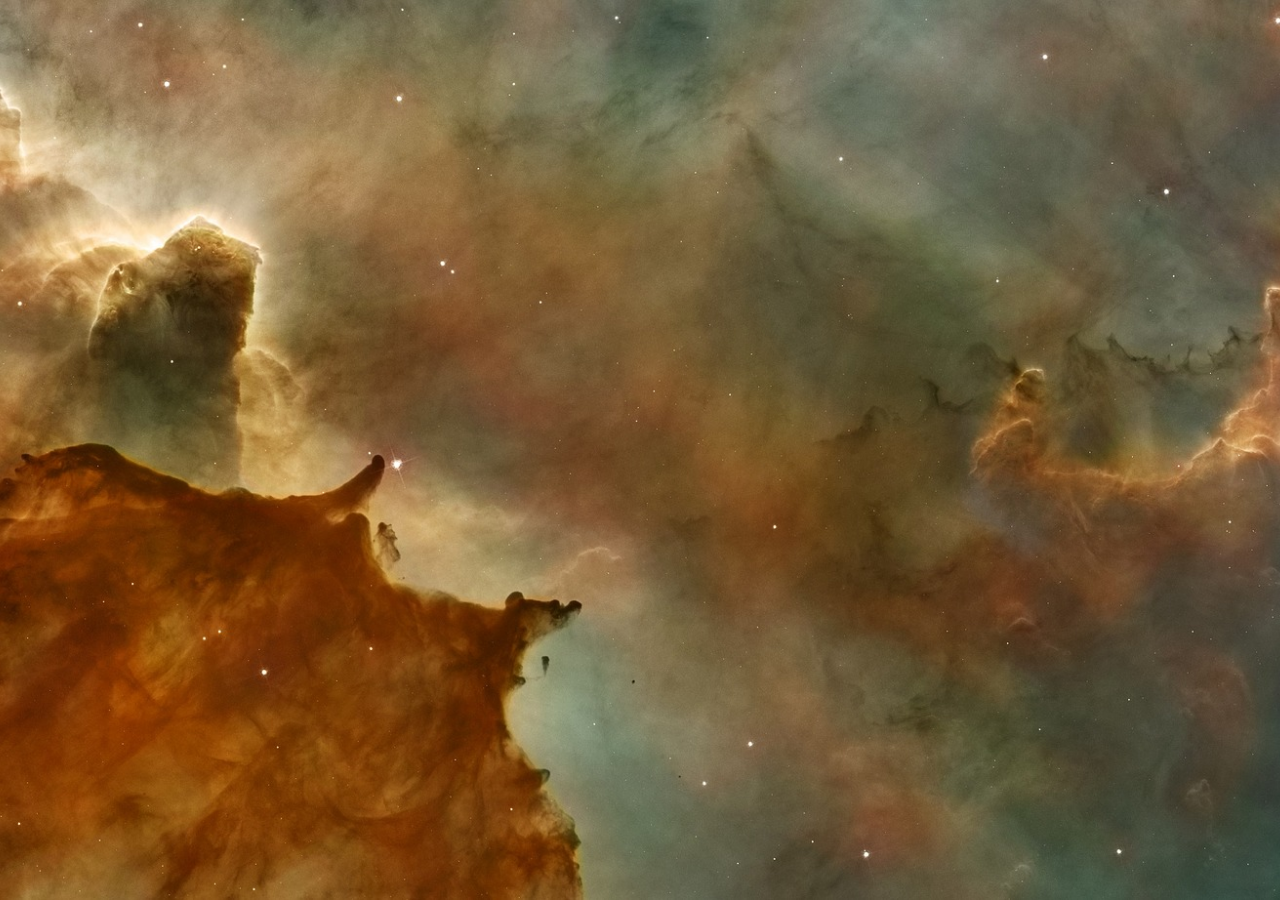
<file: header.html>
<!DOCTYPE html>
<html lang="fr">

<head>
    <meta charset="UTF-8">
    <meta name="viewport" content="width=device-width, initial-scale=1.0">
    <meta http-equiv="X-UA-Compatible" content="ie=edge">
    <meta name="keywords" content="Clémence, Laffont, Simplon, portfolio, developpeur, front, back, fullstack, web, infographiste, integrateur" />
    <meta name="description" content="Portfolio de Clémence Laffont, élève chez Simplon, future developpeur fullstack junior." />
    <meta name="author" content="Clémence Laffont" />
    <link href="https://fonts.googleapis.com/css?family=Kaushan+Script|Raleway" rel="stylesheet">
    <link rel="stylesheet" type="text/css" href="css/font-awesome.css" />
    <link rel="stylesheet" type="text/css" href="css/mouv.css" />
    <link rel="stylesheet" type="text/css" href="css/style.css" />
    <link rel="stylesheet" type="text/css" href="css/mobil.css" />
    
    <link rel="icon" type="image/png" href="img/petite-miniature.jpg" />
    <meta property="og:image" content="https://www.simplonlyon.fr/promo3/claffont/portfolio/img/petite-miniature.jpg"/>
    <meta property="og:image:width" content="250" />
    <meta property="og:image:height" content="250" />
    <meta property="og:title" content="Clémence Laffont" />
    <meta property="og:type" content="portfolio" />
    <meta property="og:description" content="developpeuse web fullstack junior à la recherche d'une entreprise cool !" />
    <link rel="image_src" href="https://www.simplonlyon.fr/promo3/claffont/portfolio/img/petite-miniature.jpg" />

    <title>Clémence Laffont</title>
</head>

<body>
</file>
<file: css/mouv.css>
@import url('https://fonts.googleapis.com/css?family=Kaushan+Script|Raleway');

/*font-family: 'Raleway', sans-serif;
font-family: 'Kaushan Script', cursive;*/

@keyframes deroule {
    from {
        height: 0px
    }
    to {
        height: 280px;
    }
}

@keyframes enroule {
    from {
        height: 280px
    }
    to {
        height: 0px;
    }
}

@keyframes imgaccueilportable {
    0% {
        height: 70vh;
        opacity: 0;
    }
    8% {
        opacity: 0;
    }
    24% {
        opacity: 1;
    }
    35% {
        opacity: 1;
        height: 70vh;
    }
    80% {
        opacity: 1;
        height: 30vh;
    }
    100% {
        opacity: 1;
        height: 30vh;
    }
}

@keyframes accueilportable {
    0% {
        opacity: 0;
    }
    70% {
        opacity: 0;
    }
    100% {
        opacity: 1;
    }
}

@keyframes imgaccueil {
    0% {
        opacity: 0;
    }
    8% {
        opacity: 0;
    }
    24% {
        opacity: 1;
    }
    100% {
        opacity: 1;
    }
}

@keyframes accueil {
    0% {
        margin-left: 0vh;
        margin-right: 0vh;
        width: 0px;
        opacity: 0;
        height: 300px;
    }
    30% {
        margin-left: 0vh;
        margin-right: 0vh;
        width: 0px;
        opacity: 0;
        height: 300px;
    }
    55% {
        margin-left: 10vh;
        margin-right: 20vh;
        width: 100%;
        height: 71px;
        opacity: 0;
    }
    70% {
        height: 71px;
        opacity: 1;
    }
    75% {
        height: 71px;
        opacity: 1;
    }
    100% {
        height: 468px;
    }
}
</file>
<file: css/style.css>
body {
    margin: 0px;
    background: url(../img/fond.jpg) no-repeat fixed center;
    background-size: cover;
    min-height: 100vh;
    display: flex;
    flex-direction: column;
    align-items: center;
    font-family: 'Raleway', sans-serif;
    color: white;
    box-sizing: border-box;
}

#accueil {
    justify-content: center;
    flex-direction: row;
    flex-wrap: wrap;
    display: flex;
    align-items: center;
    min-height: 100vh;
}

#accueil img {
    height: 60vh;
    margin: 5vh;
    animation: imgaccueil 3s ease;
}

#accueil nav {
    margin-left: 10vh;
    margin-right: 20vh;
    display: flex;
    flex-direction: column;
    animation: accueil 3s ease;
    overflow: hidden;
    max-width: 400px;
    max-height: 368px;
    width: 400px;
    height: 468px;
}

.nav_index {
    font-size: 1.8em;
    color: white;
    padding: 10px;
    text-decoration: none;
    transition: 0.5s ease;
}

.nav_index:hover {
    margin-left: 10px;
    text-decoration: line-through;
}

#accueil h1 {
    font-size: 3em;
    font-family: 'Kaushan Script', cursive;
    margin: 0px;
}

#accueil i {
    padding: 20px 30px 20px 10px;
    opacity: 0.5;
    transition: 0.2s ease;
    color: white;
    text-decoration: none;
}

#accueil p {
    margin: 0px 0px 20px 5px;
}

#accueil i:hover {
    opacity: 1;
}

i:hover {
    opacity: 1;
}

header nav {
    display: flex;
    flex-direction: row;
    align-items: center;
    width: 100%;
    justify-content: center;
}

.cotenav {
    display: flex;
    flex-direction: column;
}

header img {
    height: 100px;
}

#centrenav {
    margin: 10px 0px;
    height: 100px;
    width: 100px;
    border-radius: 100%;
    border: 1px solid white;
    padding: 15px;
    text-align: center;
}

.headernava {
    color: white;
    text-decoration: none;
    padding: 20px;
    width: 130px;
    font-size: 1.3em;
}

.headernava:hover {
    text-decoration: line-through;
}

.navdroite {
    text-align: right;
}

.navhaut {
    border-bottom: 1px solid white;
}

header div {
    padding-left: 15px;
}

header i {
    padding: 21px 5px;
    color: white;
    font-size: 1.3em;
    opacity: 0.7;
}

.main-view {
    flex-grow: 1;
    border-top: 1px solid white;
    border-bottom: 1px solid white;
    margin: 20px;
    padding: 20px;
    width: 80%;
    background: rgba(0,0,0,0.7);
    color: white;
}

.line {
    text-decoration: line-through;
}

#catalogue {
    display: flex;
    flex-direction: row;
    flex-wrap: wrap;
    justify-content: space-around;
}

.popup {
    display: none;
}

.popup {
    position: fixed;
    left: 0px;
    top: 0px;
    width: 100%;
    height: 100%;
    background: rgba(0,0,0,0.8);
    z-index: 9;
    display: flex;
    justify-content: center;
    align-items: center;
}

.croix svg {
    padding: 10px;
    height: 50px;
    position: absolute;
    right: 0px;
    top: 0px;
}

.centre {
    background: white;
    max-width: 1000px;
    min-width: 700px;
    width: 50%;
    color: black;
    position: relative;
    display: flex;
    flex-direction: column;
    padding: 20px;
    font-size: 1.2em;
}

.centre img {
    height: 200px;
}

.description {
    display: flex;
    align-items: flex-start;
}

.description section {
    flex-grow: 1;
    padding: 20px;
}

.description h3 {
    margin-top: 0px;
}

.droite svg, .gauche svg {
    height: 100px;
}

.droite, .gauche {
    height: 70%;
    width: 15%;
    display: flex;
    justify-content: center;
    align-items: center;
    opacity: 0.5;
}

.droite:hover, .gauche:hover {
    opacity: 1;
}

.placebouton {
    display: flex;
    justify-content: center;
}

.placebouton .boutonperso {
    margin: 30px 40px 10px 40px;
}

.boutonperso {
	box-shadow:inset 0px 34px 0px -15px rgba(0,0,0,0.2);
    width: 200px;
    background: #287c92;
    text-align: center;
    color: white;
    line-height: 40px;
    display: inline-block;
    text-decoration: none;
    font-size: 1.2em;
}

.boutonperso:hover {
    background: #3da8c4;
}

.boutonperso:active {
	position:relative;
	top:1px;
}

.miniature {
    background-repeat: no-repeat;
    background-size: 100%;
    background-position: center;
    height: 200px;
    width: 200px;
    overflow: hidden;
    margin: 20px;
    border: 5px solid rgba(255,255,255,0.1);
}

.miniature p, .miniature h3 {
    margin: 0px;
}

.hoverprojet {
    opacity: 0;
    background: rgba(0,0,0,0.9);
    transition: 0.3s ease;
    color: white;
    display: flex;
    flex-direction: column;
    height: 100%;
    text-align: center;
}

.hoverprojet:hover {
    opacity: 1;
}

.hoverprojet svg {
    width: 20px;
}

.hoverprojet a, .plus {
    flex-grow: 1;
    width: 100%;
    transition: 1s ease;
}

.hoverprojet a {
    display: flex;
    flex-direction: column;
    justify-content: flex-start;
    align-items: center;
    padding-top: 5px;
    text-decoration: none;
    color: white;
}

.plus {
    cursor: pointer;
    display: flex;
    flex-direction: column;
    justify-content: flex-end;
    align-items: center;
    padding-bottom: 5px;
}

.plus div {
    display: flex;
    align-items: center;
    justify-content: center;
}

.plus:hover {
    background-image:linear-gradient(rgba(255,255,255,0), rgba(255,255,255,0.1));
}

.hoverprojet a:hover {
     background-image:linear-gradient(rgba(255,255,255,0.1), rgba(255,255,255,0));
}

#menucomplet {
    display: flex;
}

#menumobile {
    display: none;
}

.projetmobile {
    display: none;
}
</file>
<file: css/mobil.css>
@media only screen and (max-device-width:980px) {

    main {
        border-top: none;
        border-bottom: none;
        margin: 0px;
        padding: 0px;
        width: 100%;
    }

    header {
        width: 100%;
    }

    #menucomplet {
        display: none;
    }

    #menumobile {
        display: flex;
        flex-direction: column;
        width: 100%;
        background: rgba(0,0,0,0.7);
        color: white;
        border-bottom: 1px solid white;
    }

    #statik {
        display: flex;
        width: 100%;
    }

    #statik div {
        flex-grow: 1;
        padding-right: 10px;
        display: flex;
        justify-content: flex-end;
    }

    #statik svg {
        width: 70px;
        fill: white;
    }

    #mouvant {
        display: flex;
        flex-direction: column;
        overflow: hidden;
    }

    .deroule {
        animation: deroule 0.3s ease;
        height: 280px;
    }

    .enroule {
        animation: enroule 0.3s ease;
        height: 0px;
    }

    #accueil {
    justify-content: flex-start;
    flex-direction: column;
    align-items: center;
    }

    #accueil img {
        height: 30vh;
        margin: 10vh;
        animation: imgaccueilportable 3s ease;
    }

    #accueil nav {
        display: flex;
        flex-direction: column;
        align-items: center;
        animation: accueilportable 3s ease;
        overflow: hidden;
        max-width: 90%;
        max-height: 90%;
        width: 90%;
        height: 90%;
        margin-left: 0vh;
        margin-right: 0vh;
    }

    .nav_index {
        font-size: 1.5em;
        color: white;
        padding: 10px;
        text-decoration: underline;

    }

    .nav_index:hover {
        margin-left: 0px;
        text-decoration: underline;
    }

    #accueil h1 {
        font-size: 2em;
        margin: 0px;
    }

    #accueil i {
        padding: 20px 30px 20px 10px;
        opacity: 1;
        transition: 0.2s ease;
        color: white;
        text-decoration: none;
    }

    #accueil p {
        margin: 0px;
        text-align: center;
    }

    .projetmobile {
        display: flex;
        flex-direction: column;
    }

    .projets {
        display: none;
    }

    .projetmobile img {
        width: 90%;
        border: 5px solid rgba(255,255,255,0.1);
        align-self: center;
        margin-top: 10px;
    }

    .projetmobile a {
        align-self: center;
        margin: 5px;
    }

    .separationmobile {
        width: 75%;
        height: 1px;
        background: linear-gradient(to right, rgba(255, 255, 255, 0), rgba(255, 255, 255, 0.7), rgba(255, 255, 255, 0));
        align-self: center;
        margin: 10px 0px 10px 0px;
    }

    .lienmenuderoulant {
        padding: 20px 0px;
        width: 350px;
        text-align: center;
        font-size: 1.5em;
    }

    #sociauxmenumobil {
        display: flex;
        flex-direction: row;
        justify-content: space-around;
        padding: 0px;
        width: 350px;
    }

    #sociauxmenumobil a {
        padding: 0px 20px;
    }
}
</file>
